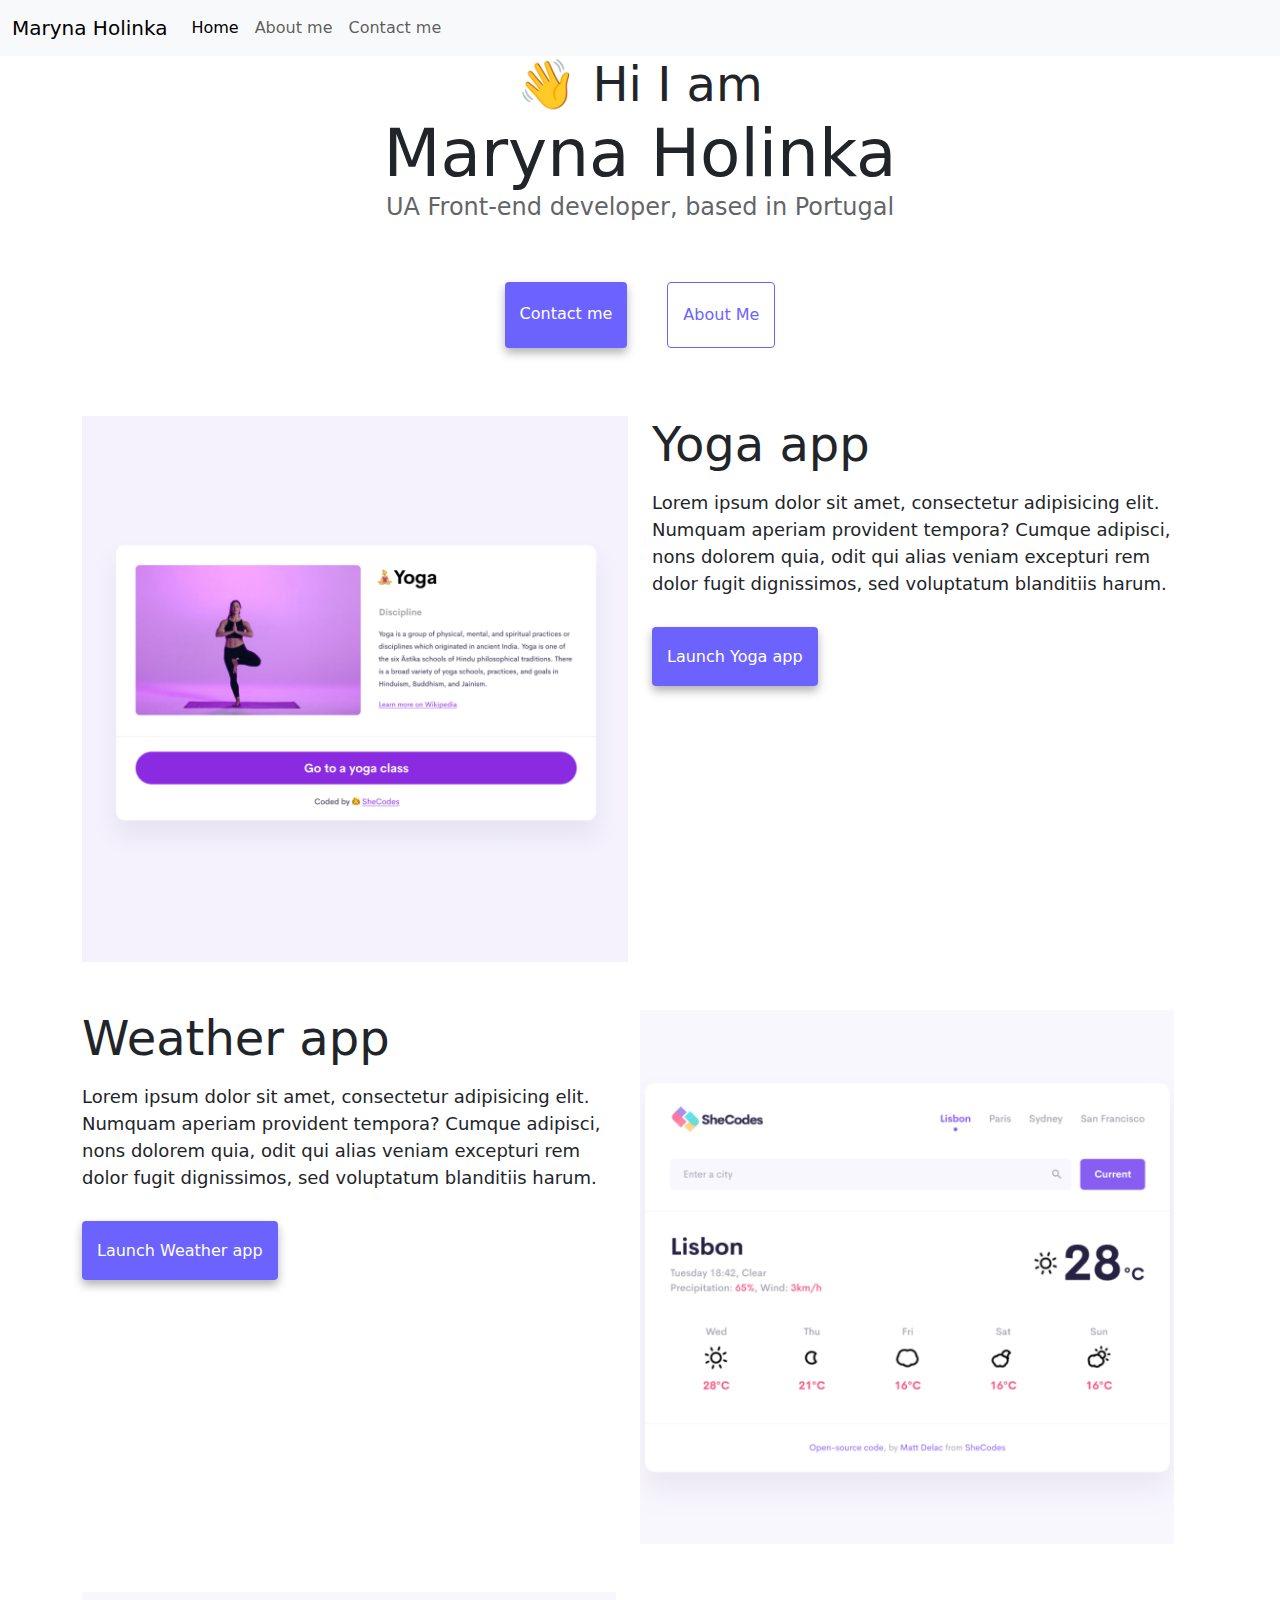
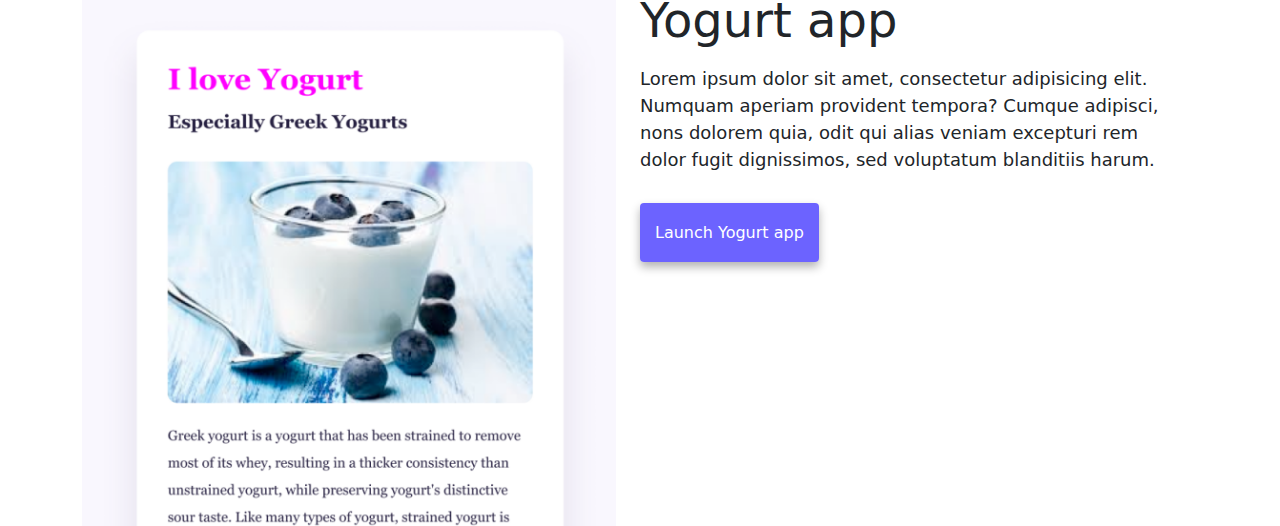
<file: index.html>
<!DOCTYPE html>
<html lang="en">
  <head>
    <meta charset="UTF-8" />
    <meta http-equiv="X-UA-Compatible" content="IE=edge" />
    <meta name="My portfolio" content="Maryna Holinka CV with project descriptions" />
    <title>Maryna Holinka CV</title>
    <link
      href="https://cdn.jsdelivr.net/npm/bootstrap@5.3.3/dist/css/bootstrap.min.css"
      rel="stylesheet"
      integrity="sha384-QWTKZyjpPEjISv5WaRU9OFeRpok6YctnYmDr5pNlyT2bRjXh0JMhjY6hW+ALEwIH"
      crossorigin="anonymous"
    />
    <script
      src="https://cdn.jsdelivr.net/npm/bootstrap@5.3.3/dist/js/bootstrap.bundle.min.js"
      integrity="sha384-YvpcrYf0tY3lHB60NNkmXc5s9fDVZLESaAA55NDzOxhy9GkcIdslK1eN7N6jIeHz"
      crossorigin="anonymous"
    ></script>
    <link rel="stylesheet" href="style.css" />
  </head>
  <body>
    <nav class="navbar navbar-expand-lg bg-body-tertiary">
      <div class="container-fluid">
        <a class="navbar-brand" href="index.html">Maryna Holinka</a>
        <button
          class="navbar-toggler"
          type="button"
          data-bs-toggle="collapse"
          data-bs-target="#navbarNav"
          aria-controls="navbarNav"
          aria-expanded="false"
          aria-label="Toggle navigation"
        >
          <span class="navbar-toggler-icon"></span>
        </button>
        <div class="collapse navbar-collapse" id="navbarNav">
          <ul class="navbar-nav">
            <li class="nav-item">
              <a class="nav-link active" aria-current="page" href="index.html">Home</a>
            </li>
            <li class="nav-item">
              <a class="nav-link" href="about.html">About me</a>
            </li>
            <li class="nav-item">
              <a class="nav-link" href="about.html#contact">Contact me</a>
            </li>
          </ul>
        </div>
      </div>
    </nav>
    <h2 class="text-center">👋 Hi I am</h2>
    <h1 class="text-center">Maryna Holinka</h1>
    <h3 class="text-center">UA Front-end developer, based in Portugal</h3>
    
    <div class="navigation-links mb-5">
      <a href="about.html#contact" class="primary-link">Contact me</a>
      <a href="about.html" class="secondary-link">About me</a>
</div>

<div class="container">
   <div class="row">
         <div class="col-6">
           <img src="images/yoga.png"
            class="img-fluid rounted" 
           alt="yoga" />
         </div>
       <div class="col-6">
         <h2 class="mb-3">Yoga app</h2>
             <p>
               Lorem ipsum dolor sit amet, consectetur adipisicing elit. Numquam
               aperiam provident tempora? Cumque adipisci, nons dolorem quia, odit qui
               alias veniam excepturi rem dolor fugit dignissimos, sed voluptatum
               blanditiis harum.
               </p>
     <div class="mt-5">
                <div class="launch">
             <a href="index.html" class="primary-link">Launch Yoga app</a>
            </div>
          </div>
    </div> 

  <div class="row mt-5">
       
<div class="col-6">
        <h2 class="mb-3">Weather app</h2>
            <p>
              Lorem ipsum dolor sit amet, consectetur adipisicing elit. Numquam
              aperiam provident tempora? Cumque adipisci, nons dolorem quia, odit qui
              alias veniam excepturi rem dolor fugit dignissimos, sed voluptatum
              blanditiis harum.
              </p>
          
               <div class="mt-5">
            <a href="index.html" class="primary-link"
             >Launch Weather app</a>
            </div>
          </div> 

    <div class="col-6">
          <img src="images/weather.png"
           class="img-fluid rounted" 
          alt="weather" />
        </div>
      </div>

  <div class="row mt-5">
        <div class="col-6">
          <img src="images/yogurt.png"
           class="img-fluid rounted" 
          alt="yogurt" />
        </div>

      <div class="col-6">
        <h2 class="mb-3">Yogurt app</h2>
            <p>
              Lorem ipsum dolor sit amet, consectetur adipisicing elit. Numquam
              aperiam provident tempora? Cumque adipisci, nons dolorem quia, odit qui
              alias veniam excepturi rem dolor fugit dignissimos, sed voluptatum
              blanditiis harum.
              </p>
    <div class="mt-5">
              
            <a href="index.html" class="primary-link"
             >Launch Yogurt app</a>
            </div>
</div>
</div>
</div>
  </body>
</html>
</file>
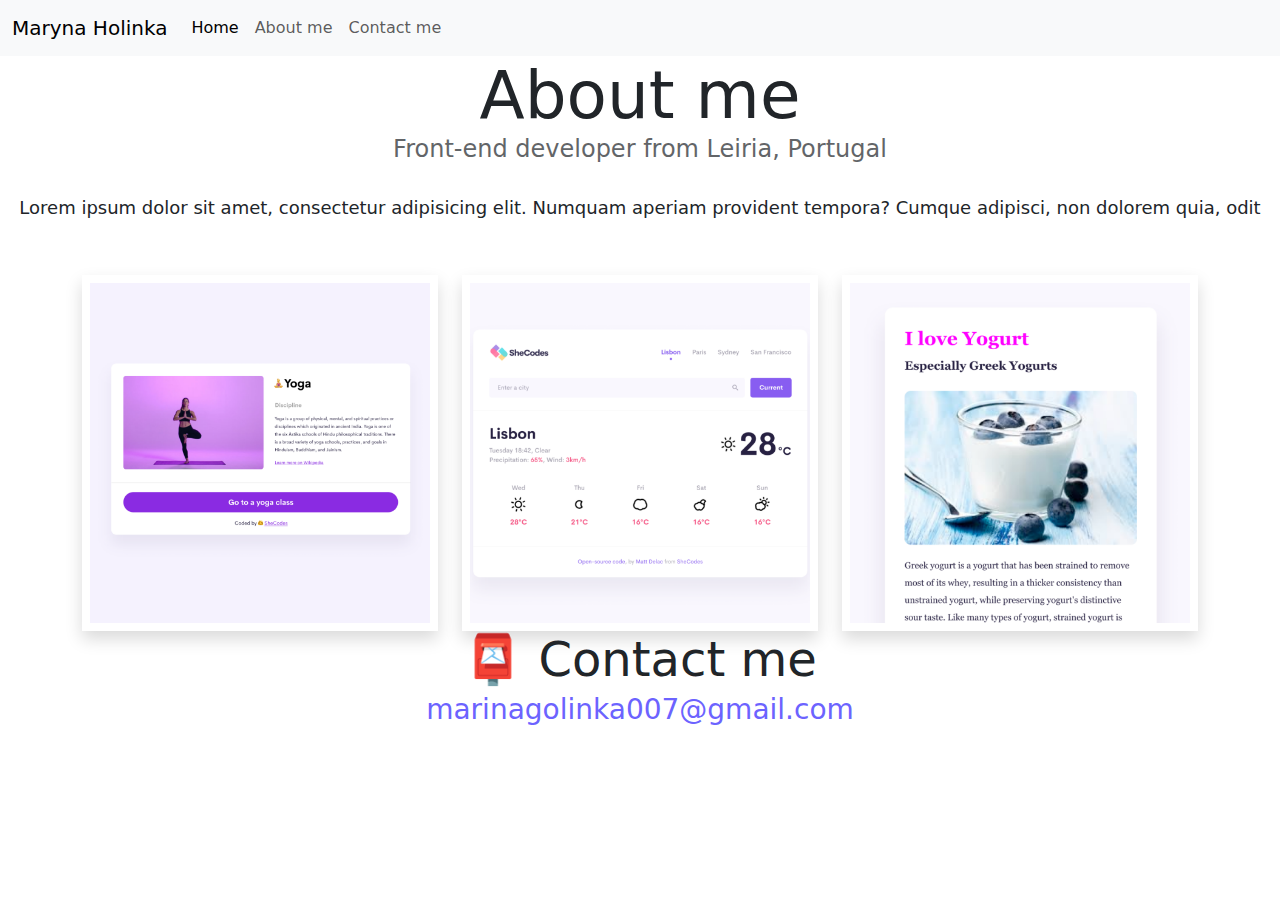
<file: about.html>
<!DOCTYPE html>
<html lang="en">
  <head>
    <meta charset="UTF-8" />
    <meta http-equiv="X-UA-Compatible" content="IE=edge" />
    <meta name="Descriptions" content="Working skills descriptions" />
    <link rel="stylesheet" href="style.css" />
    <title>About me</title>
  
    <link
      href="https://cdn.jsdelivr.net/npm/bootstrap@5.3.3/dist/css/bootstrap.min.css"
      rel="stylesheet"
      integrity="sha384-QWTKZyjpPEjISv5WaRU9OFeRpok6YctnYmDr5pNlyT2bRjXh0JMhjY6hW+ALEwIH"
      crossorigin="anonymous"
    />
    <script
      src="https://cdn.jsdelivr.net/npm/bootstrap@5.3.3/dist/js/bootstrap.bundle.min.js"
      integrity="sha384-YvpcrYf0tY3lHB60NNkmXc5s9fDVZLESaAA55NDzOxhy9GkcIdslK1eN7N6jIeHz"
      crossorigin="anonymous"
    ></script>
    <link rel="stylesheet" href="style.css" />
  </head>
  <body>
    <nav class="navbar navbar-expand-lg bg-body-tertiary">
      <div class="container-fluid">
        <a class="navbar-brand" href="#">Maryna Holinka</a>
        <button
          class="navbar-toggler"
          type="button"
          data-bs-toggle="collapse"
          data-bs-target="#navbarNav"
          aria-controls="navbarNav"
          aria-expanded="false"
          aria-label="Toggle navigation"
        >
          <span class="navbar-toggler-icon"></span>
        </button>
        <div class="collapse navbar-collapse" id="navbarNav">
          <ul class="navbar-nav">
            <li class="nav-item">
              <a class="nav-link active" aria-current="page" href="index.html"
                >Home</a
              >
            </li>
            <li class="nav-item">
              <a class="nav-link" href="about.html">About me</a>
            </li>
            <li class="nav-item">
              <a class="nav-link" href="about.html#contact">Contact me</a>
            </li>
          </ul>
        </div>
      </div>
    </nav>
    <h1 class="text-center">About me</h1>
    <h3 class="text-center">Front-end developer from Leiria, Portugal</h3>
    <div class="about-paragraphs text-center">
      <p>
        Lorem ipsum dolor sit amet, consectetur adipisicing elit. Numquam
        aperiam provident tempora? Cumque adipisci, non dolorem quia, odit
      </p>
    </div>
    <br />
    <div class="container">
      <div class="row">
        <div class="col-sm-4">
          <img
            src="images/yoga.png"
            class="img-fluid shadow rounted p-2"
            alt="yoga"
          />
        </div>

        <div class="col-sm-4">
          <img
            src="images/weather.png"
            class="img-fluid shadow rounted p-2"
            alt="weather"
          />
        </div>

        <div class="col-sm-4">
          <img
            src="images/yogurt.png"
            class="img-fluid shadow rounted p-2"
            alt="yogurt"
          />
        </div>
      </div>
    </div>

    <div id="contact">
      <h2 class="text-center">📮 Contact me</h2>
      <a href="mailto:arinagolinka007@gmail.com" class="email-link">
        marinagolinka007@gmail.com
      </a>
    </div>
  </body>
</html>
</file>
<file: style.css>
:root {
  --primary-color: #6c63ff;
  --secondary-color: #f5f2fe;
  --box-shadow: 0 5px 10px rgba(0, 0, 0, 0.3);
}

body {
  margin: auto;
}

h1,
h2,
h3 {
  margin: 0;
}

h1 {
  font-size: 66px;
}

h2 {
  font-size: 48px;
}

h3 {
  font-size: 24px;
  opacity: 0.7;
}

p {
  font-size: 18px;
  line-height: 1.5;
}

.navigation-links {
  display: flex;
  margin-top: 40px;
  justify-content: center;
}

.navigation-links a {
  margin: 20px;
}

.primary-link {
  background: var(--primary-color);
  box-shadow: var(--box-shadow);
  border-radius: 4px;
  padding: 20px 15px;
  text-decoration: none;
  color: white;
}

.secondary-link {
  color: var(--primary-color);
  border: 1px solid var(--primary-color);
   padding: 20px 15px;
  text-decoration: none; 
  border-radius: 4px;
  text-transform: capitalize;
}
.homepage-link {
   background: var(--primary-color);
  text-align: center;
  display: block;
}
.about-paragraphs {
  margin: 30px 0;
}
.about-paragraphs p { 
  margin: 10px;
}
.email-link {
  display: flex;
  justify-content: center;
  color: var(--primary-color);
  font-size: 28px;
  text-decoration: none;
}

.email-link:hover {
  text-decoration: underline;
}
</file>
